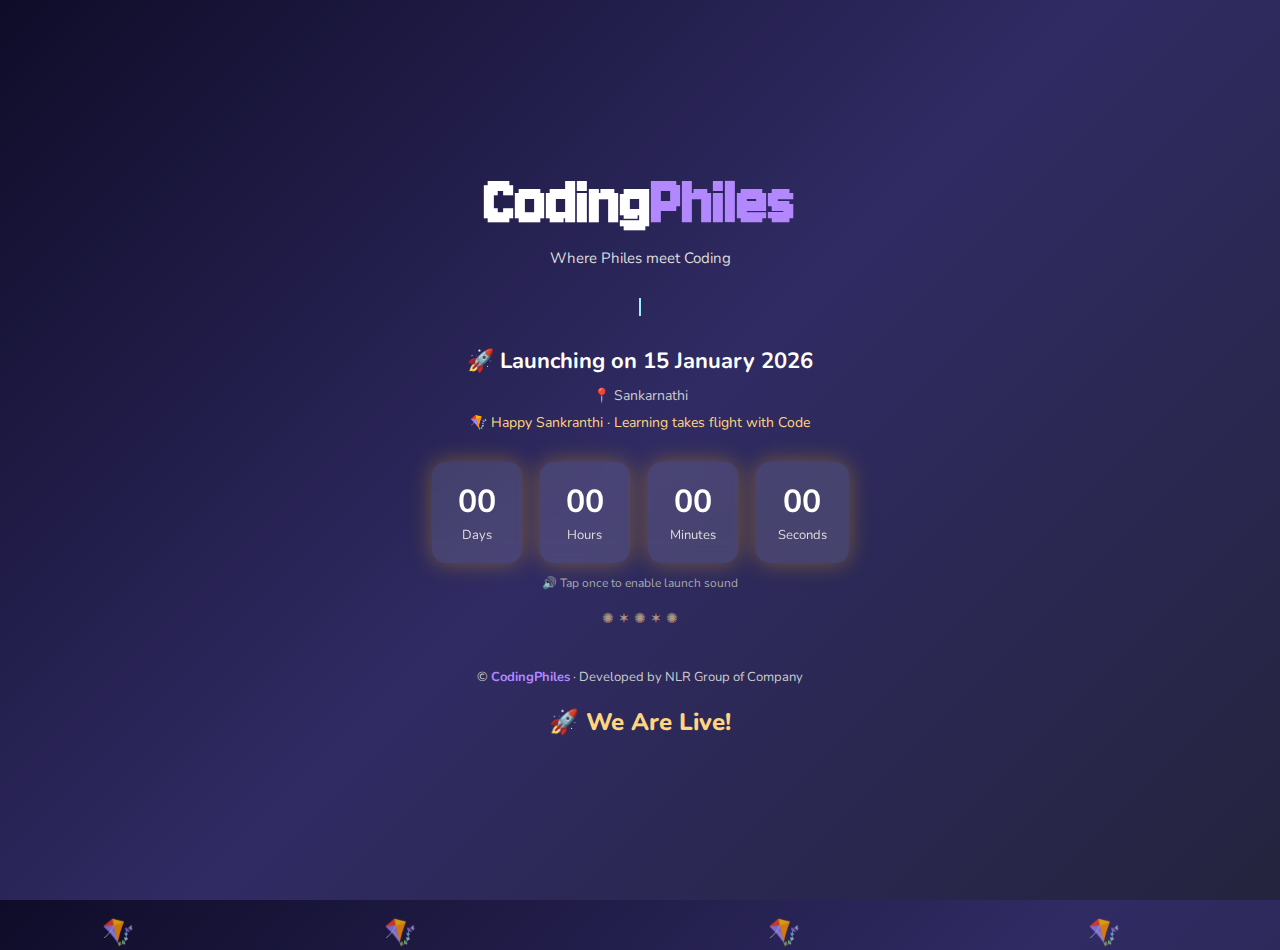
<file: index.html>
<!DOCTYPE html>
<html lang="en">
<head>
<meta charset="UTF-8" />
<title>CodingPhiles | Launching Soon</title>
<meta name="viewport" content="width=device-width, initial-scale=1.0" />

<!-- Google Fonts -->
<link href="https://fonts.googleapis.com/css2?family=Jersey+10&display=swap" rel="stylesheet">
<link href="https://fonts.googleapis.com/css2?family=Nunito:wght@300..800&display=swap" rel="stylesheet">

<style>
*{margin:0;padding:0;box-sizing:border-box}

body{
  font-family:"Nunito",sans-serif;
  min-height:100vh;
  background:linear-gradient(135deg,#0f0c29,#302b63,#24243e);
  color:#fff;
  display:flex;
  align-items:center;
  justify-content:center;
  overflow:hidden;
}

.launch-container{
  text-align:center;
  padding:40px 20px;
  max-width:900px;
  width:100%;
  position:relative;
  z-index:2;
}

.brand h1{
  font-family:"Jersey 10",cursive;
  font-size:clamp(3rem,8vw,4.5rem);
}
.brand h1 span{color:#b388ff}

.brand p{margin-top:8px;font-size:15px;color:#ddd}

.code-line{
  margin:30px auto;
  font-family:monospace;
  font-size:16px;
  color:#9ef0ff;
  white-space:nowrap;
  overflow:hidden;
  border-right:2px solid #9ef0ff;
  width:0;
  animation:typing 4s steps(40) forwards,blink .7s infinite;
}
@keyframes typing{to{width:100%}}
@keyframes blink{50%{border-color:transparent}}

.launch-text{margin:25px 0 10px;font-size:22px;font-weight:700}
.location{font-size:14px;color:#ccc}
.festival-line{margin-top:8px;font-size:14px;color:#ffd580}

.countdown{
  display:flex;
  justify-content:center;
  gap:18px;
  flex-wrap:wrap;
  margin-top:30px;
}
.time-box{
  background:rgba(255,255,255,.12);
  backdrop-filter:blur(10px);
  border-radius:14px;
  padding:18px 22px;
  min-width:90px;
  box-shadow:0 0 22px rgba(255,183,3,.35);
}
.time-box h2{font-size:32px}
.time-box span{font-size:13px;color:#ddd}

.rangoli{margin-top:18px;color:#ffdf91;font-size:14px;opacity:.6}

footer{margin-top:40px;font-size:13px;color:#ccc}
footer strong{color:#b388ff}


.kites span{
  position:absolute;
  bottom:-50px;
  font-size:26px;
  animation:fly 18s linear infinite;
  opacity:.8;
}
.kites span:nth-child(1){left:8%}
.kites span:nth-child(2){left:30%;animation-delay:5s}
.kites span:nth-child(3){left:60%;animation-delay:9s}
.kites span:nth-child(4){left:85%;animation-delay:13s}

@keyframes fly{
  0%{transform:translateY(0)}
  100%{transform:translateY(-120vh) rotate(18deg)}
}

#confettiCanvas,#sparkCanvas{
  position:fixed;
  inset:0;
  pointer-events:none;
}
#confettiCanvas{z-index:998}
#sparkCanvas{z-index:999}

.launch-live{
  font-size:24px;
  font-weight:800;
  color:#ffd580;
  margin-top:20px;
  animation:pop .6s ease-in-out infinite alternate;
}
@keyframes pop{to{transform:scale(1.05)}}

.sound-hint{
  margin-top:12px;
  font-size:12px;
  color:#aaa;
}
/* Brand stays original */
.brand h1 span,
footer strong {
  color: #b388ff;
}

/* Festival colors ONLY for effects */
.time-box {
  box-shadow: 0 0 22px rgba(255, 183, 3, 0.35);
}

</style>
</head>

<body>

<div class="kites" aria-hidden="true">
  <span>🪁</span><span>🪁</span><span>🪁</span><span>🪁</span>
</div>

<div class="launch-container">
  <div class="brand">
    <h1>Coding<span>Philes</span></h1>
    <p>Where Philes meet Coding</p>
  </div>

  <div class="code-line">&gt; initializing CodingPhiles();</div>

  <div class="launch-text">🚀 Launching on 15 January 2026</div>
  <div class="location">📍 Sankarnathi</div>
  <div class="festival-line">🪁 Happy Sankranthi · Learning takes flight with Code</div>

  <div class="countdown">
    <div class="time-box"><h2 id="days">00</h2><span>Days</span></div>
    <div class="time-box"><h2 id="hours">00</h2><span>Hours</span></div>
    <div class="time-box"><h2 id="minutes">00</h2><span>Minutes</span></div>
    <div class="time-box"><h2 id="seconds">00</h2><span>Seconds</span></div>
  </div>

  <div class="sound-hint">🔊 Tap once to enable launch sound</div>
  <div class="rangoli">✺ ✶ ✺ ✶ ✺</div>

  <footer>
    © <span id="year"></span> <strong>CodingPhiles</strong> · Developed by NLR Group of Company
  </footer>
</div>

<!-- AUDIO -->
<audio id="drumSound" preload="auto">
  <source src="https://assets.mixkit.co/sfx/preview/mixkit-tribal-drum-hit-558.mp3">
</audio>
<audio id="crackleSound" preload="auto">
  <source src="https://assets.mixkit.co/sfx/preview/mixkit-firework-crackle-2064.mp3">
</audio>

<canvas id="confettiCanvas"></canvas>
<canvas id="sparkCanvas"></canvas>

<script>
const launchDate = new Date(2026, 0, 15, 10, 0, 0).getTime();


const redirectURL="home.html";
const ids=["days","hours","minutes","seconds"];

const drum=document.getElementById("drumSound");
const crackle=document.getElementById("crackleSound");
let soundEnabled=false,launched=false;

document.addEventListener("click",()=>{
  if(!soundEnabled){
    Promise.all([drum.play(),crackle.play()]).then(()=>{
      drum.pause();crackle.pause();
      drum.currentTime=crackle.currentTime=0;
      soundEnabled=true;
    }).catch(()=>{});
  }
},{once:true});

function updateCountdown(){
  const diff=launchDate-Date.now();
  if(diff<=0){ids.forEach(id=>document.getElementById(id).textContent="00");launch();return;}
  document.getElementById("days").textContent=Math.floor(diff/86400000);
  document.getElementById("hours").textContent=Math.floor(diff/3600000)%24;
  document.getElementById("minutes").textContent=Math.floor(diff/60000)%60;
  document.getElementById("seconds").textContent=Math.floor(diff/1000)%60;
}
setInterval(updateCountdown,1000);updateCountdown();
document.getElementById("year").textContent=new Date().getFullYear();

/* CONFETTI */
const c=document.getElementById("confettiCanvas"),ctx=c.getContext("2d");
c.width=innerWidth;c.height=innerHeight;const conf=[];
function confetti(){
  for(let i=0;i<200;i++)conf.push({x:Math.random()*c.width,y:-Math.random()*c.height,r:4+Math.random()*6,d:4+Math.random()*8,color:`hsl(${Math.random()*360},100%,70%)`});
  (function draw(){ctx.clearRect(0,0,c.width,c.height);conf.forEach(p=>{ctx.beginPath();ctx.arc(p.x,p.y,p.r,0,Math.PI*2);ctx.fillStyle=p.color;ctx.fill();p.y+=p.d});requestAnimationFrame(draw)})();
}

/* SPARKS (Sankranthi colors) */
const s=document.getElementById("sparkCanvas"),sctx=s.getContext("2d");
s.width=innerWidth;s.height=innerHeight;const sparks=[];
const colors=["#ffb703","#fb8500","#ffd166","#f77f00","#e63946"];

function burst(x,y){
  for(let i=0;i<80;i++)sparks.push({x,y,vx:(Math.random()-.5)*8,vy:(Math.random()-.5)*8,life:60,color:colors[Math.floor(Math.random()*colors.length)]});
}
(function sparkDraw(){
  sctx.clearRect(0,0,s.width,s.height);
  for(let i=sparks.length-1;i>=0;i--){
    const sp=sparks[i];
    sp.x+=sp.vx;sp.y+=sp.vy;sp.vy+=.05;sp.life--;
    sctx.beginPath();sctx.arc(sp.x,sp.y,2,0,Math.PI*2);
    sctx.fillStyle=sp.color;sctx.fill();
    if(sp.life<=0)sparks.splice(i,1);
  }
  requestAnimationFrame(sparkDraw);
})();

function launch(){
  if(launched)return;launched=true;
  if(soundEnabled){drum.play();crackle.play()}
  const msg=document.createElement("div");
  msg.className="launch-live";msg.textContent="🚀 We Are Live!";
  document.querySelector(".launch-container").appendChild(msg);

  confetti();
  burst(innerWidth*.3,innerHeight*.4);
  burst(innerWidth*.7,innerHeight*.35);
  burst(innerWidth*.5,innerHeight*.25);

  setTimeout(()=>location.href=redirectURL,8000);
}
</script>

</body>
</html>
</file>
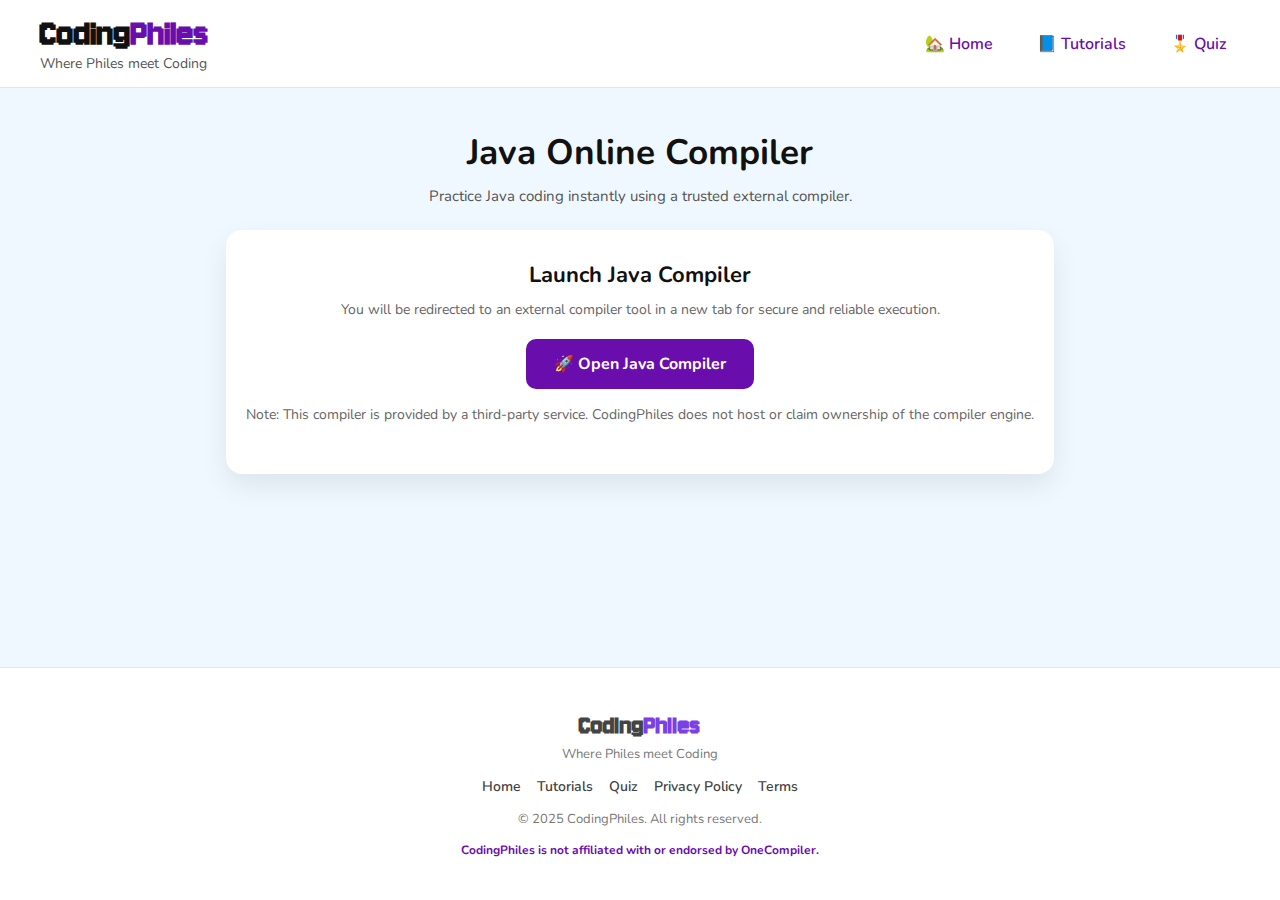
<file: compiler.html>
<!DOCTYPE html>
<html lang="en">
<head>
  <meta charset="UTF-8">
  <title>Java Compiler | CodingPhiles</title>
  <meta name="viewport" content="width=device-width, initial-scale=1.0">

  <!-- Fonts -->
  <link href="https://fonts.googleapis.com/css2?family=Nunito:wght@200..1000&display=swap" rel="stylesheet">
  <link href="https://fonts.googleapis.com/css2?family=Jersey+10&display=swap" rel="stylesheet">

  <style>
    /* ===============================
       RESET
    ================================ */
    * {
      margin: 0;
      padding: 0;
      box-sizing: border-box;
    }

    body {
      font-family: "Nunito", sans-serif;
      background-color: aliceblue;
      color: #111;
      min-height: 100vh;
      display: flex;
      flex-direction: column;
      overflow-x: hidden;
    }

    /* ===============================
       HEADER
    ================================ */
    .main-header {
      display: flex;
      justify-content: space-between;
      align-items: center;
      padding: 14px 40px;
      background: #fff;
      border-bottom: 1px solid #e6e6e6;
      position: relative;
    }

    .header-left {
      display: flex;
      align-items: center;
      gap: 14px;
    }

    .brand h2 {
      font-family: "Jersey 10", sans-serif;
      font-size: clamp(2rem, 5vw, 2.5rem);
      line-height: 1;
    }

    .brand h2 span {
      color: #6a0dad;
    }

    .brand p {
      font-size: 14px;
      color: #555;
    }

    /* NAV */
    .header-nav {
      display: flex;
      gap: 16px;
    }

    .header-nav a {
      text-decoration: none;
      padding: 8px 14px;
      border-radius: 6px;
      color: #6a0dad;
      font-weight: 600;
    }

    .header-nav a:hover {
      background-color: #efe6ff;
    }

    /* TOGGLE */
    .menu-toggle {
      display: none;
      font-size: 30px;
      cursor: pointer;
      color: #6a0dad;
      user-select: none;
    }

    /* ===============================
       COMPILER SECTION
    ================================ */
    .compiler-section {
      padding: clamp(20px, 5vw, 40px);
      max-width: 1100px;
      margin: auto;
      text-align: center;
      flex: 1;
    }

    .compiler-section h1 {
      font-size: clamp(1.6rem, 4vw, 2.2rem);
      margin-bottom: 10px;
    }

    .compiler-section p {
      color: #555;
      margin-bottom: 24px;
      font-size: 15px;
    }

    /* CARD */
    .compiler-card {
      background: #fff;
      border-radius: 16px;
      padding: 30px 20px;
      box-shadow: 0 12px 28px rgba(0,0,0,0.08);
    }

    .compiler-card h2 {
      font-size: 22px;
      margin-bottom: 10px;
    }

    .compiler-card p {
      font-size: 14px;
      color: #666;
      margin-bottom: 20px;
    }

    .compiler-card a {
      display: inline-block;
      text-decoration: none;
      background: #6a0dad;
      color: #fff;
      padding: 14px 28px;
      border-radius: 10px;
      font-weight: 700;
      transition: 0.2s ease;
    }

    .compiler-card a:hover {
      transform: translateY(-2px);
      box-shadow: 0 6px 18px rgba(106,13,173,0.35);
    }

    .note {
      margin-top: 16px;
      font-size: 13px;
      color: #777;
    }

    /* ===============================
       FOOTER
    ================================ */
    footer {
      background: #fff;
      border-top: 1px solid #e6e6e6;
      text-align: center;
      padding: 18px 10px;
      font-size: 14px;
      color: #444;
    }

    footer strong {
      color: #6a0dad;
    }

    /* ===============================
       MOBILE + TOGGLE
    ================================ */
    @media (max-width: 768px) {
      .menu-toggle {
        display: block;
      }

      .header-nav {
        display: none;
        position: absolute;
        top: 100%;
        left: 0;
        width: 100%;
        background: aliceblue;
        flex-direction: column;
        padding: 10px 0;
        border-top: 1px solid #e6e6e6;
      }

      .header-nav.active {
        display: flex;
      }

      .header-nav a {
        justify-content: center;
        padding: 12px;
        font-size: 16px;
      }
    }
/* ===============================
   FOOTER
================================ */
.site-footer {
  background: #ffffff;
  border-top: 1px solid #e6e6e6;
  margin-top: 30px;
}

.footer-container {
  max-width: 1200px;
  margin: auto;
  padding: 24px 18px;
  display: flex;
  flex-direction: column;
  align-items: center;
  gap: 14px;
  text-align: center;
}

/* Brand */
.footer-brand h3 {
  font-family: "Jersey 10", cursive;
  font-size: 28px;
  margin-bottom: 4px;
}

.footer-brand h3 span {
  color: #7b3fe4;
}

.footer-brand p {
  font-size: 13px;
  color: #777;
}

/* Links */
.footer-links {
  display: flex;
  flex-wrap: wrap;
  gap: 16px;
  justify-content: center;
}

.footer-links a {
  text-decoration: none;
  font-size: 14px;
  color: #444;
  font-weight: 600;
}

.footer-links a:hover {
  color: #7b3fe4;
}

/* Copyright */
.footer-copy {
  font-size: 13px;
  color: #777;
}


  </style>
</head>

<body>

  <!-- HEADER -->
  <header class="main-header">
    <div class="header-left">
      <div class="brand">
        <h2>Coding<span>Philes</span></h2>
        <p>Where Philes meet Coding</p>
      </div>
    </div>

    <div class="menu-toggle" id="menuToggle">☰</div>

    <nav class="header-nav" id="navMenu">
      <a href="index.html">🏡 Home</a>
      <a href="tutorials.html">📘 Tutorials</a>
      <a href="quiz.html">🎖️ Quiz</a>
    </nav>
  </header>

  <!-- COMPILER -->
  <section class="compiler-section">
    <h1>Java Online Compiler</h1>
    <p>Practice Java coding instantly using a trusted external compiler.</p>

    <div class="compiler-card">
      <h2>Launch Java Compiler</h2>
      <p>
        You will be redirected to an external compiler tool  
        in a new tab for secure and reliable execution.
      </p>

      <a href="https://onecompiler.com/java" target="_blank" rel="noopener noreferrer">
        🚀 Open Java Compiler
      </a>

      <p class="note">
        Note: This compiler is provided by a third-party service.  
        CodingPhiles does not host or claim ownership of the compiler engine.
      </p>
    </div>
  </section>

  <!-- FOOTER -->
<footer class="site-footer">
  <div class="footer-container">

    <div class="footer-brand">
      <h3>Coding<span>Philes</span></h3>
      <p>Where Philes meet Coding</p>
    </div>

    <div class="footer-links">
      <a href="index.html">Home</a>
      <a href="tutorials.html">Tutorials</a>
      <a href="quiz.html">Quiz</a>
      <a href="#">Privacy Policy</a>
      <a href="#">Terms</a>
    </div>

    <div class="footer-copy">
      © 2025 CodingPhiles. All rights reserved.
    </div>
<p class="footer-copy" style="font-size:12px;color:#777;">
<strong>  CodingPhiles is not affiliated with or endorsed by OneCompiler.</strong>
</p>

  </div>
</footer>
<script>
  document.getElementById("year").textContent = new Date().getFullYear();
</script>

  <!-- TOGGLE SCRIPT -->
  <script>
    const toggle = document.getElementById("menuToggle");
    const nav = document.getElementById("navMenu");

    toggle.addEventListener("click", () => {
      nav.classList.toggle("active");
      toggle.textContent = nav.classList.contains("active") ? "✖" : "☰";
    });
  </script>

</body>
</html>
</file>
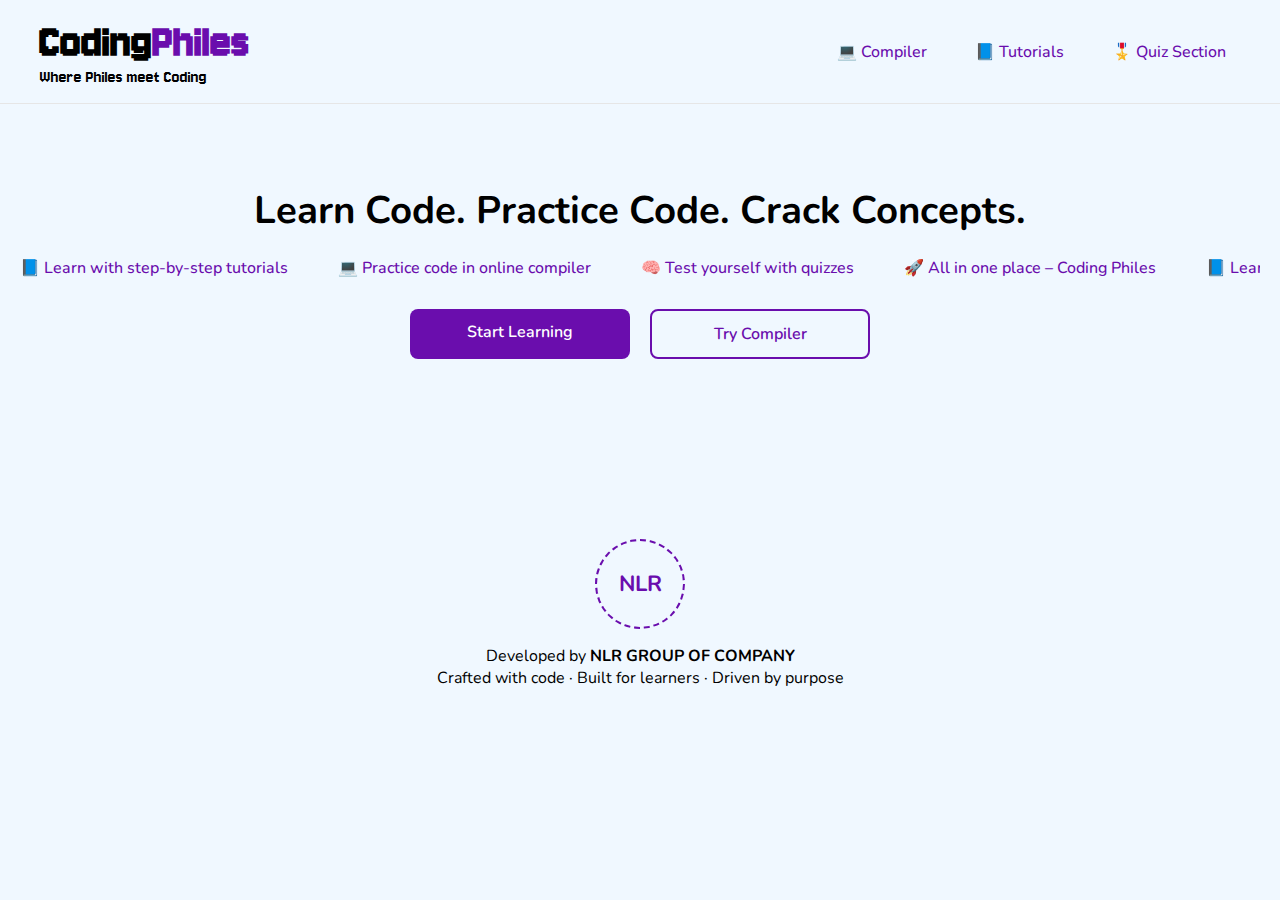
<file: home.html>
<!DOCTYPE html>
<html lang="en">
<head>
  <meta charset="UTF-8">
  <title>Coding Philes</title>

  <!-- Responsive meta -->
  <meta name="viewport" content="width=device-width, initial-scale=1.0">

  <link rel="stylesheet" href="index.css">

  <!-- Fonts -->
  <link href="https://fonts.googleapis.com/css2?family=Jersey+10&display=swap" rel="stylesheet">
  <link href="https://fonts.googleapis.com/css2?family=Nunito:wght@200..1000&display=swap" rel="stylesheet">
</head>

<body>

<header>
  <div id="heading">
    <h2>Coding<span>Philes</span></h2>        
    <p>Where Philes meet Coding</p>
  </div>

  <!-- TOGGLE BUTTON -->
  <div class="menu-toggle" id="menuToggle">☰</div>

  <nav id="navbar">
    <a href="compiler.html">💻 Compiler</a>
    <a href="tutorials.html">📘 Tutorials</a>
    <a href="#">🎖️ Quiz Section</a>
  </nav>
</header>

<section class="hero">
  <h1>Learn Code. Practice Code. Crack Concepts.</h1>

  <div class="slider">
    <div class="slide-track">
      <span>📘 Learn with step-by-step tutorials</span>
      <span>💻 Practice code in online compiler</span>
      <span>🧠 Test yourself with quizzes</span>
      <span>🚀 All in one place – Coding Philes</span>

      <span>📘 Learn with step-by-step tutorials</span>
      <span>💻 Practice code in online compiler</span>
      <span>🧠 Test yourself with quizzes</span>
      <span>🚀 All in one place – Coding Philes</span>
    </div>
  </div>

  <div class="hero-buttons">
    <a href="tutorials.html" class="btn primary">Start Learning</a>
    <a href="compiler.html" class="btn secondary">Try Compiler</a>
  </div>
</section>

<footer class="nlr-footer reveal-footer">
  <div class="nlr-seal">
    <span class="nlr-ring"></span>
    <span class="nlr-brand">NLR</span>
  </div>

  <p class="nlr-main">
    Developed by <strong>NLR GROUP OF COMPANY</strong>
  </p>

  <p class="nlr-tagline">
    Crafted with code · Built for learners · Driven by purpose
  </p>
</footer>

<script>
  // Footer reveal
  const footer = document.querySelector('.reveal-footer');
  if (footer) {
    const observer = new IntersectionObserver(
      ([entry]) => {
        if (entry.isIntersecting) {
          footer.classList.add('show');
          observer.unobserve(footer);
        }
      },
      { threshold: 0.3 }
    );
    observer.observe(footer);
  }

  // Toggle menu
  const toggle = document.getElementById("menuToggle");
  const navbar = document.getElementById("navbar");

  toggle.addEventListener("click", () => {
    navbar.classList.toggle("active");
    toggle.textContent = navbar.classList.contains("active") ? "✖" : "☰";
  });
</script>

</body>
</html>
</file>
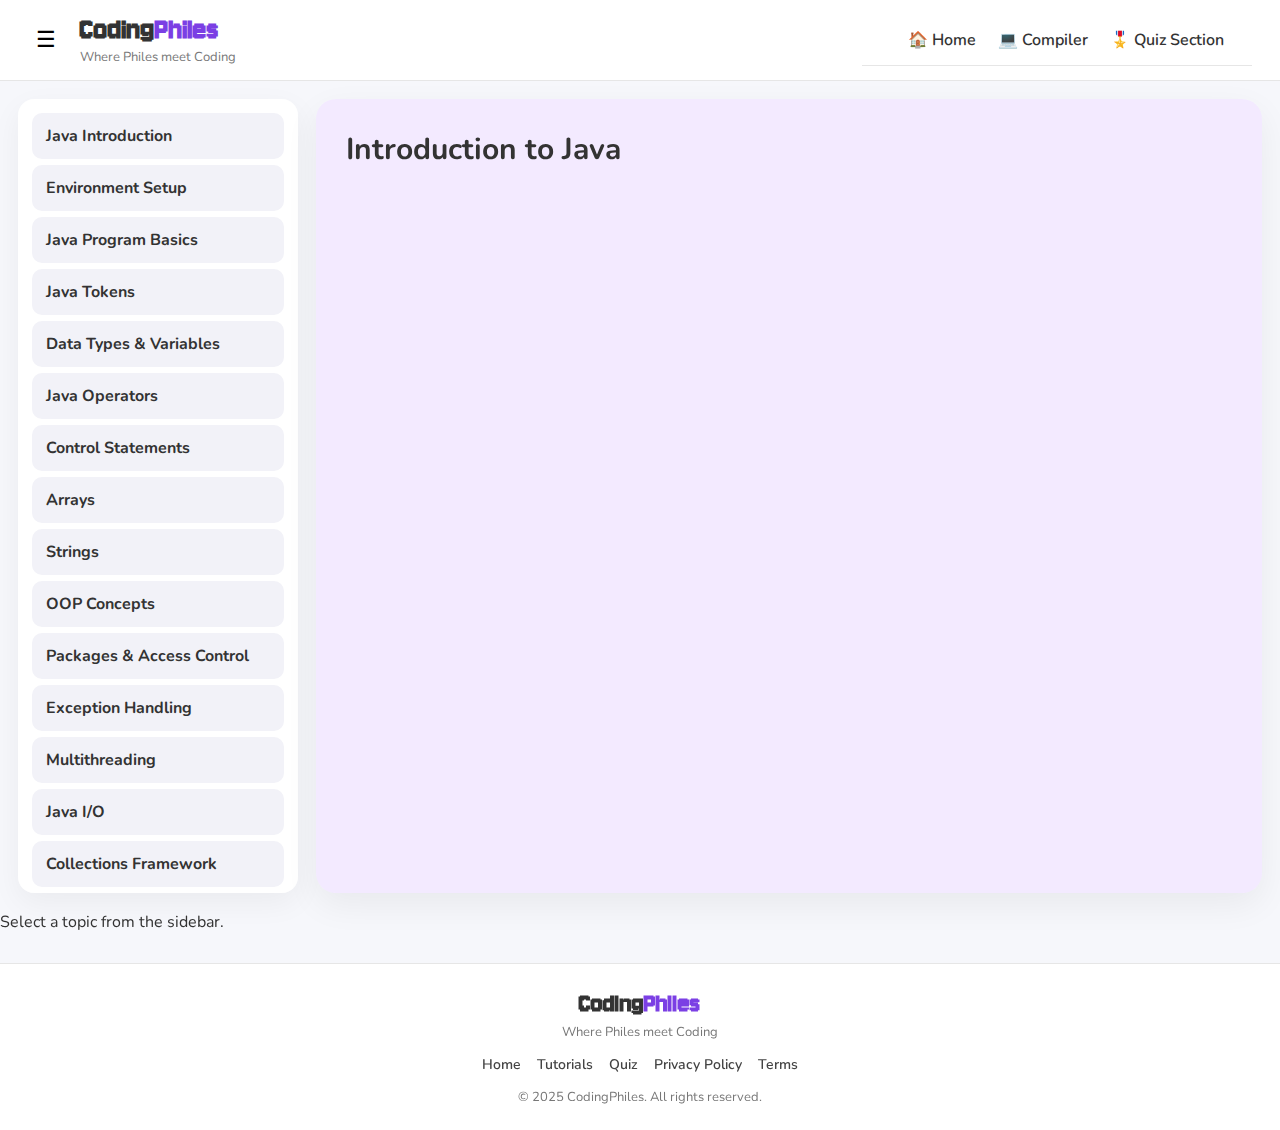
<file: tutorials.html>
<!DOCTYPE html>
<html lang="en">
<head>
  <meta charset="UTF-8">
  <title>Java Tutorials | CodingPhiles</title>

  <link rel="stylesheet" href="tutorilas.css">

  <!-- Fonts -->
  <link href="https://fonts.googleapis.com/css2?family=Jersey+10&display=swap" rel="stylesheet">
  <link href="https://fonts.googleapis.com/css2?family=Nunito:wght@200..1000&display=swap" rel="stylesheet">
</head>

<body>

<header class="main-header">
  <div class="header-left">
    <button id="sidebarToggle" aria-label="Toggle sidebar">☰</button>

    <div class="brand">
      <h2>Coding<span>Philes</span></h2>
      <p>Where Philes meet Coding</p>
    </div>
  </div>

 <header class="main-header">
  <!-- TOGGLE BUTTON -->
  <div class="menu-toggle" id="menuToggle">☰</div>

  <!-- NAVIGATION -->
  <nav class="header-nav" id="navMenu">
    <a href="index.html">🏠 Home</a>
    <a href="compiler.html">💻 Compiler</a>
    <a href="quiz.html">🎖️ Quiz Section</a>
  </nav>
</header>

</header>



<div class="container">

  <!-- SIDEBAR -->
  <aside class="sidebar" id="sidebar"></aside>

  <!-- CONTENT -->
 <main class="content" id="content">

  <!-- Content Header -->
  <div class="content-header">
    <h1>Introduction to Java</h1>

    <!-- Three dot menu -->
    <!-- <div class="menu-wrapper"> -->
      <!-- <button class="menu-btn">⋮</button> -->
      <!-- <div class="menu-dropdown"> -->
        <!-- <div>📌 Bookmark</div> -->
        <!-- <div>🌓 Dark Mode</div> -->
        <!-- <div>🔗 Share</div> -->
      </div>
    </div>
  </div>

  <p>Select a topic from the sidebar.</p>

</main>


</div>
<script>
  const toggle = document.getElementById("menuToggle");
  const nav = document.getElementById("navMenu");
  const links = nav.querySelectorAll("a");

  toggle.addEventListener("click", () => {
    nav.classList.toggle("active");
    toggle.textContent = nav.classList.contains("active") ? "✖" : "☰";
  });

  links.forEach(link => {
    link.addEventListener("click", () => {
      links.forEach(l => l.classList.remove("active"));
      link.classList.add("active");
      nav.classList.remove("active");
      toggle.textContent = "☰";
    });
  });
</script>
<footer class="site-footer">
  <div class="footer-container">

    <div class="footer-brand">
      <h3>Coding<span>Philes</span></h3>
      <p>Where Philes meet Coding</p>
    </div>

    <div class="footer-links">
      <a href="index.html">Home</a>
      <a href="tutorials.html">Tutorials</a>
      <a href="quiz.html">Quiz</a>
      <a href="#">Privacy Policy</a>
      <a href="#">Terms</a>
    </div>

    <div class="footer-copy">
      © 2025 CodingPhiles. All rights reserved.
    </div>

  </div>
</footer>


<script src="tutorials.js"></script>
</body>
</html>
</file>
<file: index.css>
/* RESET */
* {
  margin: 0;
  padding: 0;
  box-sizing: border-box;
}

/* BODY */
body {
  width: 100%;
  min-height: 100vh;
  background-color: aliceblue;
  font-family: "Nunito", sans-serif;
  overflow-x: hidden;
  /* overflow-y: hidden; */
}

/* LOGO */
#heading h2 {
  font-family: "Jersey 10", sans-serif;
  font-size: clamp(2.1rem, 6vw, 3rem);
}
#heading span {
  color: #6a0dad;
}
#heading p {
  font-family: "Jersey 10", sans-serif;
  font-size: clamp(0.9rem, 2.5vw, 1.1rem);
}

/* HEADER */
header {
  display: flex;
  justify-content: space-between;
  align-items: center;
  padding: 16px 40px;
  border-bottom: 1px solid #e6e6e6;
  position: relative;
}

/* NAVBAR */
#navbar {
  display: flex;
  gap: 20px;
}

#navbar a {
  text-decoration: none;
  padding: 8px 14px;
  border-radius: 6px;
  color: #6a0dad;
  font-weight: 500;
  display: flex;
  align-items: center;
  gap: 6px;
}

#navbar a:hover {
  background-color: #efe6ff;
}

/* TOGGLE */
.menu-toggle {
  display: none;
  font-size: 30px;
  cursor: pointer;
  color: #6a0dad;
}

/* HERO */
.hero {
  text-align: center;
  padding: clamp(40px, 8vw, 80px) 20px 40px;
}

.hero h1 {
  font-size: clamp(1.5rem, 4vw, 2.4rem);
  margin-bottom: 20px;
}

/* SLIDER */
.slider {
  overflow: hidden;
  white-space: nowrap;
}

.slide-track {
  display: inline-flex;
  gap: 50px;
  animation: scroll 20s linear infinite;
}

.slide-track span {
  font-size: clamp(0.8rem, 2.2vw, 1rem);
  color: #6a0dad;
  font-weight: 500;
}

@keyframes scroll {
  from { transform: translateX(0); }
  to { transform: translateX(-50%); }
}

/* BUTTONS */
.hero-buttons {
  margin-top: 30px;
  display: flex;
  justify-content: center;
  gap: 20px;
  flex-wrap: wrap;
}

.btn {
  padding: 12px 24px;
  border-radius: 8px;
  text-decoration: none;
  font-weight: 600;
  min-width: min(220px, 90%);
}

.btn.primary {
  background: #6a0dad;
  color: white;
}

.btn.secondary {
  border: 2px solid #6a0dad;
  color: #6a0dad;
}

/* FOOTER */
.nlr-footer {
  margin-top: 90px;
  padding: 50px 20px 60px;
  text-align: center;
}

.nlr-seal {
  position: relative;
  width: 90px;
  height: 90px;
  margin: 0 auto 16px;
  display: grid;
  place-items: center;
}

.nlr-ring {
  position: absolute;
  inset: 0;
  border-radius: 50%;
  border: 2px dashed #6a0dad;
  animation: spin 14s linear infinite;
}

.nlr-brand {
  font-size: 22px;
  font-weight: 700;
  color: #6a0dad;
}

@keyframes spin {
  to { transform: rotate(360deg); }
}

.reveal-footer {
  opacity: 0;
  transform: translateY(50px);
  transition: 0.9s ease;
}

.reveal-footer.show {
  opacity: 1;
  transform: translateY(0);
}

/* =========================
   MOBILE NAV TOGGLE
========================= */
@media (max-width: 768px) {
  .menu-toggle {
    display: block;
  }

  #navbar {
    display: none;
    flex-direction: column;
    width: 100%;
    background: aliceblue;
    position: absolute;
    top: 100%;
    left: 0;
    border-top: 1px solid #e6e6e6;
    padding: 10px 0;
  }

  #navbar.active {
    display: flex;
  }

  #navbar a {
    justify-content: center;
    padding: 12px;
    font-size: 16px;
  }
}
</file>
<file: tutorilas.css>
/* ===============================
   GLOBAL RESET
================================ */
* {
  margin: 0;
  padding: 0;
  box-sizing: border-box;
}

body {
  font-family: "Nunito", sans-serif;
  background: #f6f7fb;
  color: #333;
  height: 100vh;
}

/* ===============================
   HEADER
================================ */
header {
  display: flex;
  justify-content: space-between;
  align-items: center;
  padding: 14px 30px;
  background: #ffffff;
  border-bottom: 1px solid #e6e6e6;
}

#heading h2 {
  font-family: "Jersey 10", cursive;
  font-size: 32px;
}

#heading h2 span {
  color: #7b3fe4;
}

#heading p {
  font-size: 13px;
  color: #777;
}

#navbar a {
  text-decoration: none;
  margin-left: 18px;
  font-weight: 600;
  color: #333;
}

#navbar a:hover {
  color: #7b3fe4;
}

/* ===============================
   MAIN CONTAINER
================================ */
.container {
  display: grid;
  grid-template-columns: 280px 1fr;
  height: calc(100vh - 70px);
  gap: 18px;
  padding: 18px;
}

/* ===============================
   SIDEBAR
================================ */
.sidebar {
  background: #ffffff;
  border-radius: 16px;
  padding: 14px;
  overflow-y: auto;
  box-shadow: 0 10px 30px rgba(0, 0, 0, 0.05);
}

/* Topic title */
.topic-title {
  font-weight: 700;
  padding: 12px 14px;
  margin-bottom: 6px;
  border-radius: 10px;
  cursor: pointer;
  background: #f2f2f8;
}

.topic-title:hover {
  background: #e8e4ff;
}

/* Subtopics */
.subtopic-list {
  list-style: none;
  max-height: 0;
  overflow: hidden;
  transition: max-height 0.3s ease;
  margin-left: 8px;
}

.subtopic-list.open {
  max-height: 600px;
}

.subtopic-list li {
  padding: 8px 12px;
  margin: 6px 0;
  border-radius: 8px;
  cursor: pointer;
  font-size: 14px;
}

.subtopic-list li:hover {
  background: #f3eaff;
}

/* Active lesson */
.subtopic-list li.active {
  background: #7b3fe4;
  color: #ffffff;
  font-weight: 600;
}

/* ===============================
   CONTENT AREA (MATCHES IMAGE)
================================ */
.content {
  background: #f3eaff; /* soft purple */
  border-radius: 20px;
  padding: 30px;
  overflow-y: auto;
  box-shadow: 0 12px 35px rgba(0, 0, 0, 0.06);
}

/* Content typography */
.content h1 {
  font-size: 30px;
  margin-bottom: 14px;
}

.content h2 {
  margin-top: 22px;
  margin-bottom: 10px;
}

.content p {
  line-height: 1.7;
  margin-bottom: 12px;
  color: #444;
}

/* ===============================
   SCROLLBAR (OPTIONAL POLISH)
================================ */
.sidebar::-webkit-scrollbar,
.content::-webkit-scrollbar {
  width: 6px;
}

.sidebar::-webkit-scrollbar-thumb,
.content::-webkit-scrollbar-thumb {
  background: #c7bfff;
  border-radius: 10px;
}
/* ===============================
   CONTENT HEADER
================================ */
.content-header {
  display: flex;
  justify-content: space-between;
  align-items: center;
  margin-bottom: 18px;
}

/* Three dot button */
.menu-wrapper {
  position: relative;
}

.menu-btn {
  background: transparent;
  border: none;
  font-size: 22px;
  cursor: pointer;
  padding: 6px 10px;
  border-radius: 8px;
}

.menu-btn:hover {
  background: rgba(0, 0, 0, 0.08);
}

/* Dropdown menu */
.menu-dropdown {
  position: absolute;
  right: 0;
  top: 38px;
  background: #ffffff;
  border-radius: 10px;
  box-shadow: 0 10px 25px rgba(0, 0, 0, 0.12);
  min-width: 160px;
  display: none;
  overflow: hidden;
  z-index: 10;
}

.menu-dropdown div {
  padding: 10px 14px;
  cursor: pointer;
  font-size: 14px;
}

.menu-dropdown div:hover {
  background: #f3eaff;
}
/* ===============================
   SIDEBAR TOGGLE (DESKTOP)
================================ */

/* Toggle button */
.toggle-btn {
  font-size: 22px;
  background: transparent;
  border: none;
  cursor: pointer;
  margin-right: 12px;
}

/* Sidebar transition */
.sidebar {
  transition: transform 0.3s ease, opacity 0.3s ease;
}

/* Hidden sidebar */
.sidebar.hidden {
  transform: translateX(-120%);
  opacity: 0;
}

/* Expand content when sidebar hidden */
.container.full-width {
  grid-template-columns: 0 1fr;
}

/* Smooth content resize */
.content {
  transition: all 0.3s ease;
}
/* ===============================
   FIXED HEADER (GUARANTEED)
================================ */

.main-header {
  display: flex;
  justify-content: space-between;
  align-items: center;

  padding: 14px 28px;
  background: #ffffff;
  border-bottom: 1px solid #e6e6e6;
}

/* LEFT SIDE */
.header-left {
  display: flex;
  align-items: center;
  gap: 16px;
}

/* TOGGLE BUTTON */
#sidebarToggle {
  font-size: 22px;
  background: transparent;
  border: none;
  cursor: pointer;
  padding: 6px 8px;
  border-radius: 8px;
  line-height: 1;
  /* background-color: aliceblue; */
}

#sidebarToggle:hover {
  background: aliceblue;
}

/* BRAND */
.brand h2 {
  font-family: "Jersey 10", cursive;
  font-size: 32px;
  line-height: 1;
}

.brand h2 span {
  color: #7b3fe4;
}

.brand p {
  font-size: 13px;
  color: #777;
  margin-top: 2px;
}

/* NAV */
.header-nav a {
  text-decoration: none;
  margin-left: 18px;
  font-weight: 600;
  color: #333;
}

.header-nav a:hover {
  color: #7b3fe4;
}
/* TOGGLE BUTTON */
.menu-toggle {
  display: none;
  font-size: 28px;
  cursor: pointer;
  user-select: none;
  /* background-color: aliceblue; */
}

/* MOBILE VIEW */
@media (max-width: 768px) {
  .menu-toggle {
    display: block;
  }

  .header-nav {
    display: none;
    flex-direction: column;
    width: 100%;
    background-color: transparent;
    position: absolute;
    top: 60px;
    left: 0;
    border-top: 1px solid #ddd;
  }

  .header-nav a {
    padding: 14px;
    text-align: center;
    border-bottom: 1px solid #eee;
  }

  .header-nav.active {
    display: flex;
  }
}
/* ===============================
   FOOTER
================================ */
.site-footer {
  background: #ffffff;
  border-top: 1px solid #e6e6e6;
  margin-top: 30px;
}

.footer-container {
  max-width: 1200px;
  margin: auto;
  padding: 24px 18px;
  display: flex;
  flex-direction: column;
  align-items: center;
  gap: 14px;
  text-align: center;
}

/* Brand */
.footer-brand h3 {
  font-family: "Jersey 10", cursive;
  font-size: 28px;
  margin-bottom: 4px;
}

.footer-brand h3 span {
  color: #7b3fe4;
}

.footer-brand p {
  font-size: 13px;
  color: #777;
}

/* Links */
.footer-links {
  display: flex;
  flex-wrap: wrap;
  gap: 16px;
  justify-content: center;
}

.footer-links a {
  text-decoration: none;
  font-size: 14px;
  color: #444;
  font-weight: 600;
}

.footer-links a:hover {
  color: #7b3fe4;
}

/* Copyright */
.footer-copy {
  font-size: 13px;
  color: #777;
}
</file>
